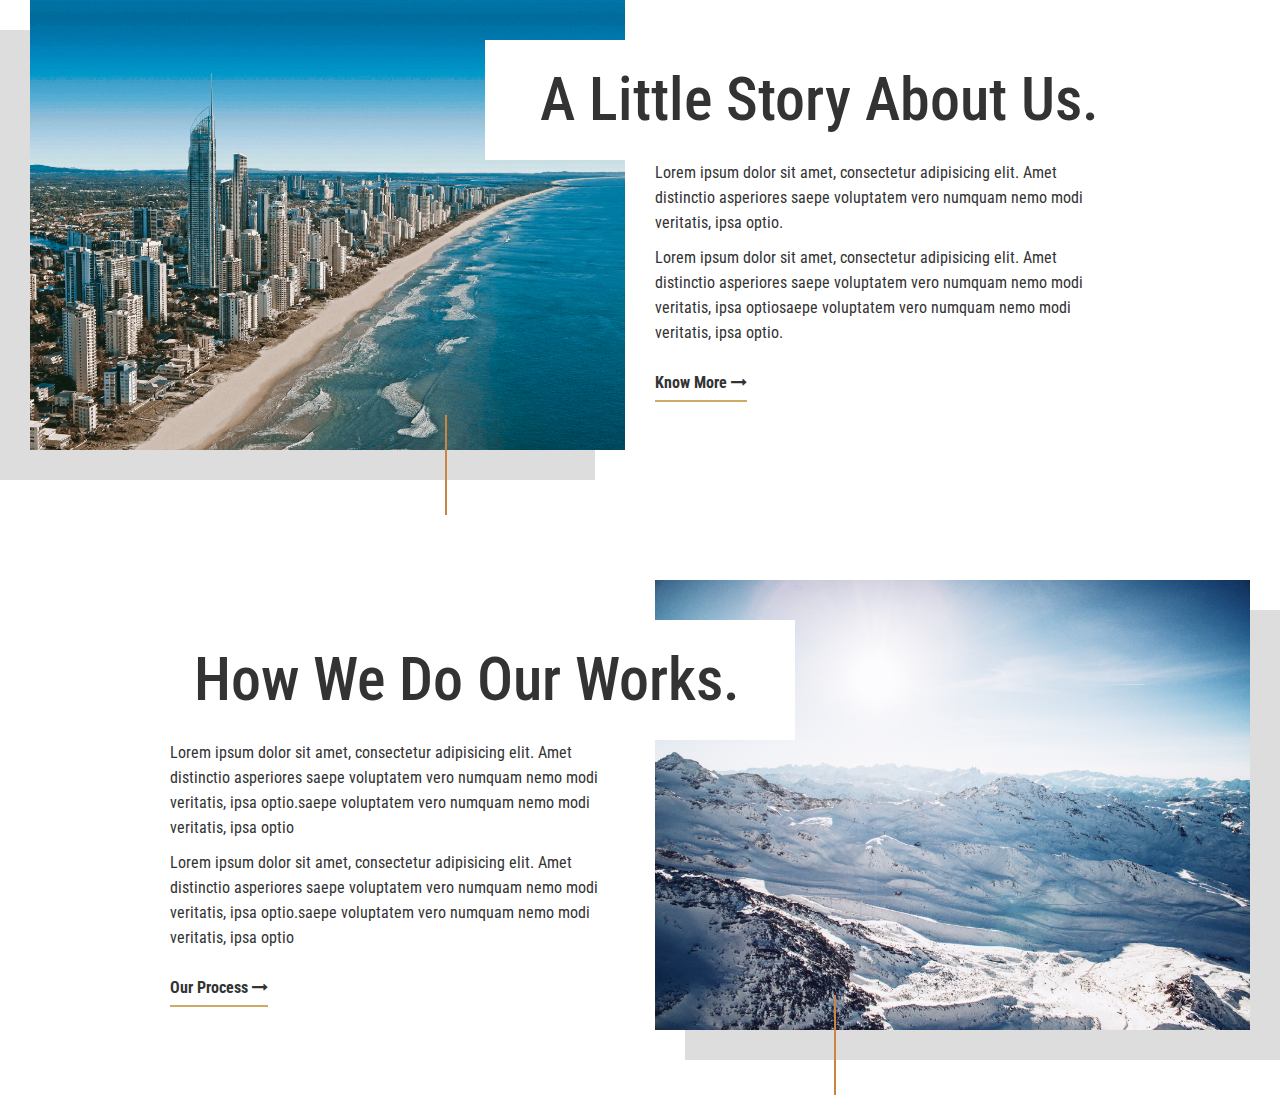
<file: class-86/index.html>
<!DOCTYPE html>
<html lang="en">

<head>
    <meta charset="utf-8">
    <meta http-equiv="X-UA-Compatible" content="IE=edge">
    <meta name="description" content="">
    <meta name="viewport" content="width=device-width, initial-scale=1">
    <title>class - 86</title>
    <link rel="stylesheet" href="assets/css/bootstrap.min.css">
    <link rel="stylesheet" href="assets/css/font-awesome.min.css">
    <link rel="stylesheet" href="assets/css/flipclock.css">
    <link rel="stylesheet" href="assets/css/style.css">
    <link rel="stylesheet" href="assets/css/responsive.css">


</head>


    <div class="promo-area">
        <div class="container">
            <div class="row">
                <div class="col-md-6">
                    <div class="promo-bg">
                        <div class="promo-bg-inner promo-bg-1"></div>
                    </div>
                </div>
                <div class="col-md-6">
                    <h1 class="promo-title">a little story about us.</h1>
                    <p>Lorem ipsum dolor sit amet, consectetur adipisicing elit. Amet distinctio asperiores saepe voluptatem vero numquam nemo modi veritatis, ipsa optio.</p>
                    <p>Lorem ipsum dolor sit amet, consectetur adipisicing elit. Amet distinctio asperiores saepe voluptatem vero numquam nemo modi veritatis, ipsa optiosaepe voluptatem vero numquam nemo modi veritatis, ipsa optio.</p>
                    <a href="#" class="inline-bordered-btn">know more <i class="fa fa-long-arrow-right"></i> </a>
                </div>
            </div>
            <div class="row right-side">
                <div class="col-md-6">
                    <h1 class="promo-title">how we do our works.</h1>
                    <p>Lorem ipsum dolor sit amet, consectetur adipisicing elit. Amet distinctio asperiores saepe voluptatem vero numquam nemo modi veritatis, ipsa optio.saepe voluptatem vero numquam nemo modi veritatis, ipsa optio</p>
                    <p>Lorem ipsum dolor sit amet, consectetur adipisicing elit. Amet distinctio asperiores saepe voluptatem vero numquam nemo modi veritatis, ipsa optio.saepe voluptatem vero numquam nemo modi veritatis, ipsa optio</p>
                    <a href="#" class="inline-bordered-btn">our process <i class="fa fa-long-arrow-right"></i> </a>
                </div>
                 <div class="col-md-6">
                    <div class="promo-bg">
                        <div class="promo-bg-inner promo-bg-2"></div>
                    </div>
                </div>
            </div>
        </div>
    </div>


    <!-- Jquery -->
    <script src="assets/js/jquery-1.12.0.min.js"></script>
    <script src="assets/js/bootstrap.3.3.7.min.js"></script>
    <script src="assets/js/flipclock.min.js"></script>
    <script src="assets/js/main.js"></script>
    </script>

  
</body>

</html>
</file>
<file: class-86/assets/css/style.css>
/*======================
    Base Css
=======================*/

@import url('https://fonts.googleapis.com/css?family=Roboto+Condensed:300,300i,400,400i,700,700i');
* {
    margin: 0;
    padding: 0;
}

html,
body {
    height: 100%;
}

body {
    font-size: 16px;
    line-height: 25px;
    font-family: 'Roboto Condensed', sans-serif;
}

a,
a:hover,
a:focus,
a:active {
    outline: none;
    text-decoration: none;
    transition: all .2s ease;
    -webkit-transition: all .2s ease;
    -moz-transition: all .2s ease;
    -ms-transition: all .2s ease;
    -o-transition: all .2s ease;
}

.fix {
    overflow: hidden;
}

h1,
h2,
h3,
h4,
h5,
h6 {
    margin: 0 0 20px;
    line-height: 1;
}

input:focus,
textarea:focus,
a:focus {
    outline: 0 solid;
}

img {
    max-width: 100%;
    height: auto;
}

.promo-bg-1{
    background-image: url(../img/1.jpg);
}
.promo-bg-2{
    background-image: url(../img/2.jpg);
}


.promo-bg-inner {
    height: 100%;
    width: 100%;
    background-size: cover;
    background-position: center;
    background-color: #ddd;
}

.promo-bg {
    height: 450px;
    position: relative;
    z-index: 2;
    margin-left: -40px;
    margin-bottom: 130px;
}

.promo-bg:after {
    position: absolute;
    left: -30px;
    top: 30px;
    content: "";
    background: #ddd;
    width: 100%;
    height: 100%;
    z-index: -1;
}

.promo-bg:before {
    position: absolute;
    right: 30%;
    bottom: -65px;
    width: 2px;
    height: 100px;
    background: #cb8542;
    content: "";
}

.promo-title {
    background: #fff;
    font-size: 60px;
    margin-left: -170px;
    z-index: 3;
    position: relative;
    padding: 30px 55px;
    margin-bottom: 0;
    margin-top: 40px;    
    text-transform: capitalize;
}

.promo-area p {
    padding-right: 100px;
}
.inline-bordered-btn {
    border-bottom: 2px solid #CEAA64;
    color: #333;
    text-transform: capitalize;
    font-weight: 700;
    padding: 5px 0;
    display: inline-block;
}

.promo-area .inline-bordered-btn {
    margin-top: 10px;
}

.right-side .promo-bg {
    margin-left: 0;
    margin-right: -40px;
    margin-bottom: 0;
}

.right-side .promo-title {
    margin-left: 0;
    margin-right: -170px;
    text-align: right;
}

.right-side .promo-bg:before {
    right: auto;
    left: 30%;
}

.right-side .promo-bg:after {
    left: auto;
    right: -30px;
}

.promo-area .right-side p {
    padding-right: 0;
    padding-left: 100px;
}

.right-side .inline-bordered-btn {
    margin-left: 100px;
}
</file>
<file: class-86/assets/css/responsive.css>
/*===============================
    desktop/leptop layout.
===============================*/
@media only screen and (min-width:991px) and (max-width:1199px) {}


/*==============================
    Tablet Layout
=============================*/
@media only screen and (min-width:768px) and (max-width:990px) {

.col-md-4:nth-child(7) .flipbox, .col-md-4:nth-child(8) .flipbox {
    margin: 0 0 30px;
}



}


/*===================================
    normal/small mobile layout.
===================================*/
@media only screen and (max-width:767px) {
.col-md-4:nth-child(7) .flipbox, .col-md-4:nth-child(8) .flipbox {
    margin: 0 0 30px;
}

}


/*==============================
    wide mobile layout
================================*/
@media only screen and (min-width:480px) and (max-width:767px) {}
</file>
<file: class-86/assets/css/flipclock.css>
/* Get the bourbon mixin from http://bourbon.io */
/* Reset */
.flip-clock-wrapper * {
    -webkit-box-sizing: border-box;
    -moz-box-sizing: border-box;
    -ms-box-sizing: border-box;
    -o-box-sizing: border-box;
    box-sizing: border-box;
    -webkit-backface-visibility: hidden;
    -moz-backface-visibility: hidden;
    -ms-backface-visibility: hidden;
    -o-backface-visibility: hidden;
    backface-visibility: hidden;
}

.flip-clock-wrapper a {
  cursor: pointer;
  text-decoration: none;
  color: #ccc; }

.flip-clock-wrapper a:hover {
  color: #fff; }

.flip-clock-wrapper ul {
  list-style: none; }

.flip-clock-wrapper.clearfix:before,
.flip-clock-wrapper.clearfix:after {
  content: " ";
  display: table; }

.flip-clock-wrapper.clearfix:after {
  clear: both; }

.flip-clock-wrapper.clearfix {
  *zoom: 1; }

/* Main */
.flip-clock-wrapper {
  font: normal 11px "Helvetica Neue", Helvetica, sans-serif;
  -webkit-user-select: none; }

.flip-clock-meridium {
  background: none !important;
  box-shadow: 0 0 0 !important;
  font-size: 36px !important; }

.flip-clock-meridium a { color: #313333; }

.flip-clock-wrapper {
  text-align: center;
  position: relative;
  width: 100%;
  margin: 1em;
}

.flip-clock-wrapper:before,
.flip-clock-wrapper:after {
    content: " "; /* 1 */
    display: table; /* 2 */
}
.flip-clock-wrapper:after {
    clear: both;
}

/* Skeleton */
.flip-clock-wrapper ul {
  position: relative;
  float: left;
  margin: 5px;
  width: 60px;
  height: 90px;
  font-size: 80px;
  font-weight: bold;
  line-height: 87px;
  border-radius: 6px;
  background: #000;
}

.flip-clock-wrapper ul li {
  z-index: 1;
  position: absolute;
  left: 0;
  top: 0;
  width: 100%;
  height: 100%;
  line-height: 87px;
  text-decoration: none !important;
}

.flip-clock-wrapper ul li:first-child {
  z-index: 2; }

.flip-clock-wrapper ul li a {
  display: block;
  height: 100%;
  -webkit-perspective: 200px;
  -moz-perspective: 200px;
  perspective: 200px;
  margin: 0 !important;
  overflow: visible !important;
  cursor: default !important; }

.flip-clock-wrapper ul li a div {
  z-index: 1;
  position: absolute;
  left: 0;
  width: 100%;
  height: 50%;
  font-size: 80px;
  overflow: hidden; 
  outline: 1px solid transparent; }

.flip-clock-wrapper ul li a div .shadow {
  position: absolute;
  width: 100%;
  height: 100%;
  z-index: 2; }

.flip-clock-wrapper ul li a div.up {
  -webkit-transform-origin: 50% 100%;
  -moz-transform-origin: 50% 100%;
  -ms-transform-origin: 50% 100%;
  -o-transform-origin: 50% 100%;
  transform-origin: 50% 100%;
  top: 0; }

.flip-clock-wrapper ul li a div.up:after {
  content: "";
  position: absolute;
  top: 44px;
  left: 0;
  z-index: 5;
  width: 100%;
  height: 3px;
  background-color: #000;
  background-color: rgba(0, 0, 0, 0.4); }

.flip-clock-wrapper ul li a div.down {
  -webkit-transform-origin: 50% 0;
  -moz-transform-origin: 50% 0;
  -ms-transform-origin: 50% 0;
  -o-transform-origin: 50% 0;
  transform-origin: 50% 0;
  bottom: 0;
  border-bottom-left-radius: 6px;
  border-bottom-right-radius: 6px;
}

.flip-clock-wrapper ul li a div div.inn {
  position: absolute;
  left: 0;
  z-index: 1;
  width: 100%;
  height: 200%;
  color: #ccc;
  text-shadow: 0 1px 2px #000;
  text-align: center;
  background-color: #333;
  border-radius: 6px;
  font-size: 70px; }

.flip-clock-wrapper ul li a div.up div.inn {
  top: 0; }

.flip-clock-wrapper ul li a div.down div.inn {
  bottom: 0; }

/* PLAY */
.flip-clock-wrapper ul.play li.flip-clock-before {
  z-index: 3; }

.flip-clock-wrapper .flip {   box-shadow: 0 2px 5px rgba(0, 0, 0, 0.7); }

.flip-clock-wrapper ul.play li.flip-clock-active {
  -webkit-animation: asd 0.5s 0.5s linear both;
  -moz-animation: asd 0.5s 0.5s linear both;
  animation: asd 0.5s 0.5s linear both;
  z-index: 5; }

.flip-clock-divider {
  float: left;
  display: inline-block;
  position: relative;
  width: 20px;
  height: 100px; }

.flip-clock-divider:first-child {
  width: 0; }

.flip-clock-dot {
  display: block;
  background: #323434;
  width: 10px;
  height: 10px;
  position: absolute;
  border-radius: 50%;
  box-shadow: 0 0 5px rgba(0, 0, 0, 0.5);
  left: 5px; }

.flip-clock-divider .flip-clock-label {
  position: absolute;
  top: -1.5em;
  right: -86px;
  color: black;
  text-shadow: none; }

.flip-clock-divider.minutes .flip-clock-label {
  right: -88px; }

.flip-clock-divider.seconds .flip-clock-label {
  right: -91px; }

.flip-clock-dot.top {
  top: 30px; }

.flip-clock-dot.bottom {
  bottom: 30px; }

@-webkit-keyframes asd {
  0% {
    z-index: 2; }

  20% {
    z-index: 4; }

  100% {
    z-index: 4; } }

@-moz-keyframes asd {
  0% {
    z-index: 2; }

  20% {
    z-index: 4; }

  100% {
    z-index: 4; } }

@-o-keyframes asd {
  0% {
    z-index: 2; }

  20% {
    z-index: 4; }

  100% {
    z-index: 4; } }

@keyframes asd {
  0% {
    z-index: 2; }

  20% {
    z-index: 4; }

  100% {
    z-index: 4; } }

.flip-clock-wrapper ul.play li.flip-clock-active .down {
  z-index: 2;
  -webkit-animation: turn 0.5s 0.5s linear both;
  -moz-animation: turn 0.5s 0.5s linear both;
  animation: turn 0.5s 0.5s linear both; }

@-webkit-keyframes turn {
  0% {
    -webkit-transform: rotateX(90deg); }

  100% {
    -webkit-transform: rotateX(0deg); } }

@-moz-keyframes turn {
  0% {
    -moz-transform: rotateX(90deg); }

  100% {
    -moz-transform: rotateX(0deg); } }

@-o-keyframes turn {
  0% {
    -o-transform: rotateX(90deg); }

  100% {
    -o-transform: rotateX(0deg); } }

@keyframes turn {
  0% {
    transform: rotateX(90deg); }

  100% {
    transform: rotateX(0deg); } }

.flip-clock-wrapper ul.play li.flip-clock-before .up {
  z-index: 2;
  -webkit-animation: turn2 0.5s linear both;
  -moz-animation: turn2 0.5s linear both;
  animation: turn2 0.5s linear both; }

@-webkit-keyframes turn2 {
  0% {
    -webkit-transform: rotateX(0deg); }

  100% {
    -webkit-transform: rotateX(-90deg); } }

@-moz-keyframes turn2 {
  0% {
    -moz-transform: rotateX(0deg); }

  100% {
    -moz-transform: rotateX(-90deg); } }

@-o-keyframes turn2 {
  0% {
    -o-transform: rotateX(0deg); }

  100% {
    -o-transform: rotateX(-90deg); } }

@keyframes turn2 {
  0% {
    transform: rotateX(0deg); }

  100% {
    transform: rotateX(-90deg); } }

.flip-clock-wrapper ul li.flip-clock-active {
  z-index: 3; }

/* SHADOW */
.flip-clock-wrapper ul.play li.flip-clock-before .up .shadow {
  background: -moz-linear-gradient(top, rgba(0, 0, 0, 0.1) 0%, black 100%);
  background: -webkit-gradient(linear, left top, left bottom, color-stop(0%, rgba(0, 0, 0, 0.1)), color-stop(100%, black));
  background: linear, top, rgba(0, 0, 0, 0.1) 0%, black 100%;
  background: -o-linear-gradient(top, rgba(0, 0, 0, 0.1) 0%, black 100%);
  background: -ms-linear-gradient(top, rgba(0, 0, 0, 0.1) 0%, black 100%);
  background: linear, to bottom, rgba(0, 0, 0, 0.1) 0%, black 100%;
  -webkit-animation: show 0.5s linear both;
  -moz-animation: show 0.5s linear both;
  animation: show 0.5s linear both; }

.flip-clock-wrapper ul.play li.flip-clock-active .up .shadow {
  background: -moz-linear-gradient(top, rgba(0, 0, 0, 0.1) 0%, black 100%);
  background: -webkit-gradient(linear, left top, left bottom, color-stop(0%, rgba(0, 0, 0, 0.1)), color-stop(100%, black));
  background: linear, top, rgba(0, 0, 0, 0.1) 0%, black 100%;
  background: -o-linear-gradient(top, rgba(0, 0, 0, 0.1) 0%, black 100%);
  background: -ms-linear-gradient(top, rgba(0, 0, 0, 0.1) 0%, black 100%);
  background: linear, to bottom, rgba(0, 0, 0, 0.1) 0%, black 100%;
  -webkit-animation: hide 0.5s 0.3s linear both;
  -moz-animation: hide 0.5s 0.3s linear both;
  animation: hide 0.5s 0.3s linear both; }

/*DOWN*/
.flip-clock-wrapper ul.play li.flip-clock-before .down .shadow {
  background: -moz-linear-gradient(top, black 0%, rgba(0, 0, 0, 0.1) 100%);
  background: -webkit-gradient(linear, left top, left bottom, color-stop(0%, black), color-stop(100%, rgba(0, 0, 0, 0.1)));
  background: linear, top, black 0%, rgba(0, 0, 0, 0.1) 100%;
  background: -o-linear-gradient(top, black 0%, rgba(0, 0, 0, 0.1) 100%);
  background: -ms-linear-gradient(top, black 0%, rgba(0, 0, 0, 0.1) 100%);
  background: linear, to bottom, black 0%, rgba(0, 0, 0, 0.1) 100%;
  -webkit-animation: show 0.5s linear both;
  -moz-animation: show 0.5s linear both;
  animation: show 0.5s linear both; }

.flip-clock-wrapper ul.play li.flip-clock-active .down .shadow {
  background: -moz-linear-gradient(top, black 0%, rgba(0, 0, 0, 0.1) 100%);
  background: -webkit-gradient(linear, left top, left bottom, color-stop(0%, black), color-stop(100%, rgba(0, 0, 0, 0.1)));
  background: linear, top, black 0%, rgba(0, 0, 0, 0.1) 100%;
  background: -o-linear-gradient(top, black 0%, rgba(0, 0, 0, 0.1) 100%);
  background: -ms-linear-gradient(top, black 0%, rgba(0, 0, 0, 0.1) 100%);
  background: linear, to bottom, black 0%, rgba(0, 0, 0, 0.1) 100%;
  -webkit-animation: hide 0.5s 0.3s linear both;
  -moz-animation: hide 0.5s 0.3s linear both;
  animation: hide 0.5s 0.2s linear both; }

@-webkit-keyframes show {
  0% {
    opacity: 0; }

  100% {
    opacity: 1; } }

@-moz-keyframes show {
  0% {
    opacity: 0; }

  100% {
    opacity: 1; } }

@-o-keyframes show {
  0% {
    opacity: 0; }

  100% {
    opacity: 1; } }

@keyframes show {
  0% {
    opacity: 0; }

  100% {
    opacity: 1; } }

@-webkit-keyframes hide {
  0% {
    opacity: 1; }

  100% {
    opacity: 0; } }

@-moz-keyframes hide {
  0% {
    opacity: 1; }

  100% {
    opacity: 0; } }

@-o-keyframes hide {
  0% {
    opacity: 1; }

  100% {
    opacity: 0; } }

@keyframes hide {
  0% {
    opacity: 1; }

  100% {
    opacity: 0; } }
</file>
